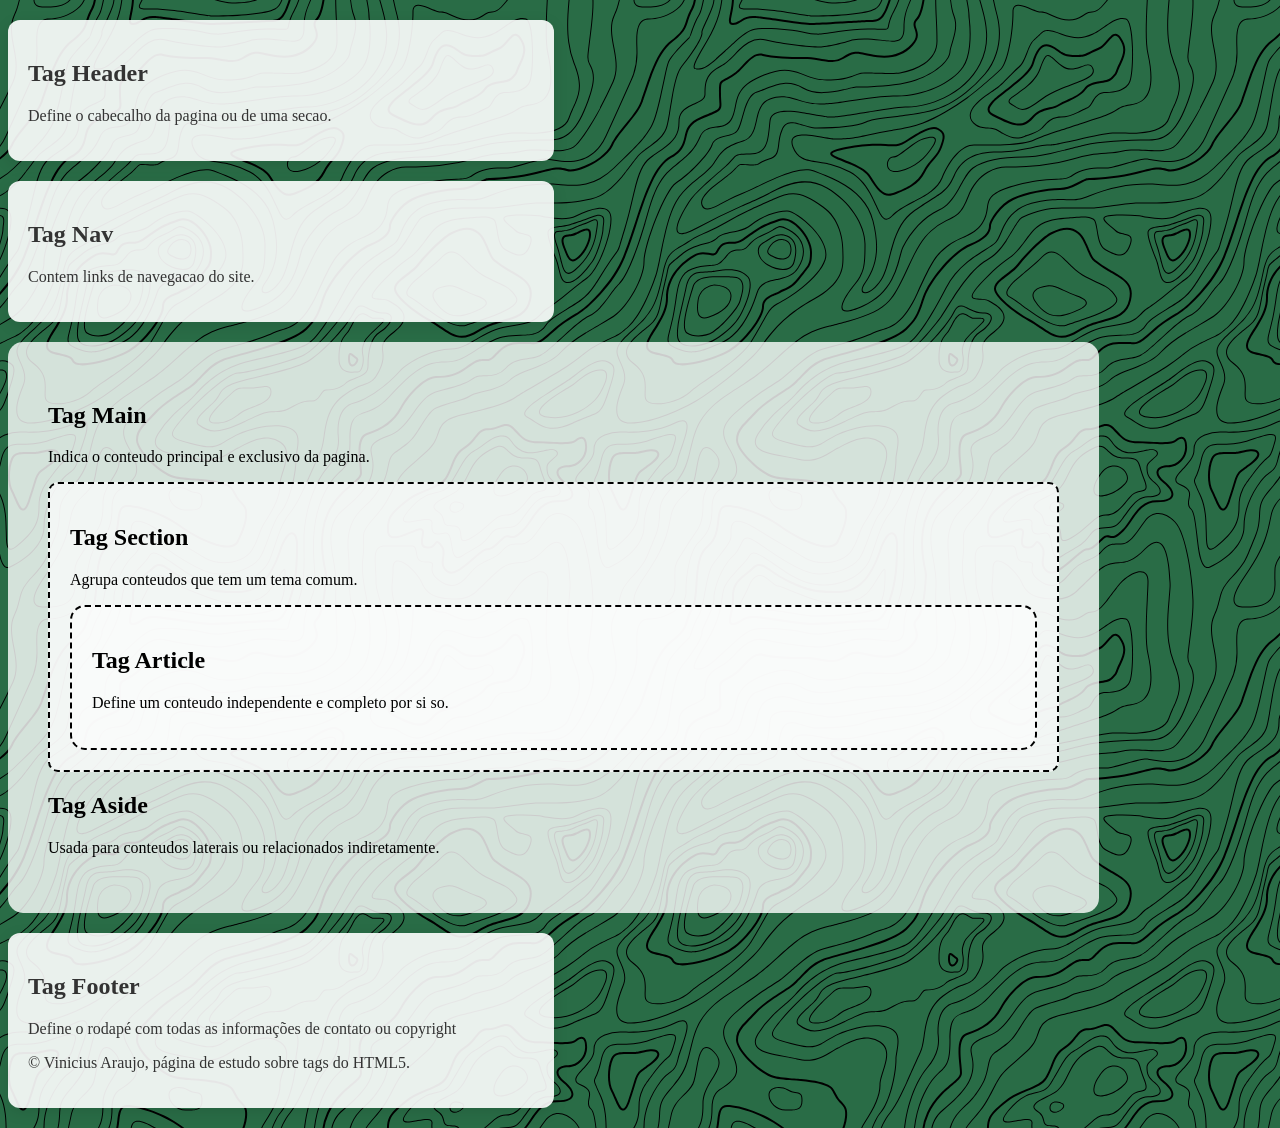
<file: Checkpoints/Checkpoint_1.html>
<!DOCTYPE html>
<html lang="en">
<head>
    <meta charset="UTF-8">
    <meta name="viewport" content="width=device-width, initial-scale=1.0">
    <title>Exemplo de Tags Semânticas</title>
    <link rel="stylesheet" href="Style/Checkpoint_1.css">
</head>
<body>
    
    <section class="Header">   
        <header>
        <h1>Tag Header</h1>
        <p>Define o cabecalho da pagina ou de uma secao.</p>
    </header>    
    </section>

    <section class="Nav">
        <nav>
        <h2>Tag Nav</h2>
        <p>Contem links de navegacao do site.</p>
    </nav>
    </section>
    
    <section class="Main">  

        <main>
            <h2>Tag Main</h2>
            <p>Indica o conteudo principal e exclusivo da pagina.</p>

            <section class="Section">
                <h2>Tag Section</h2>
                <p>Agrupa conteudos que tem um tema comum.</p>
              
                <article class="Article">
                    <h2>Tag Article</h2>
                    <p>Define um conteudo independente e completo por si so.</p>
                </article>

            </section>

            <aside class="Aside">
                <h2>Tag Aside</h2>
                <p>Usada para conteudos laterais ou relacionados indiretamente.</p>
            </aside>
        </main>
    </section>

    <section>
        <footer class="Footer">
            <h2>Tag Footer</h2>
            <p>Define o rodapé com todas as informações de contato ou copyright</p>
            <p>&copy; Vinicius Araujo, página de estudo sobre tags do HTML5.</p>
        </footer>
    </section>

</body>
</html>
</file>
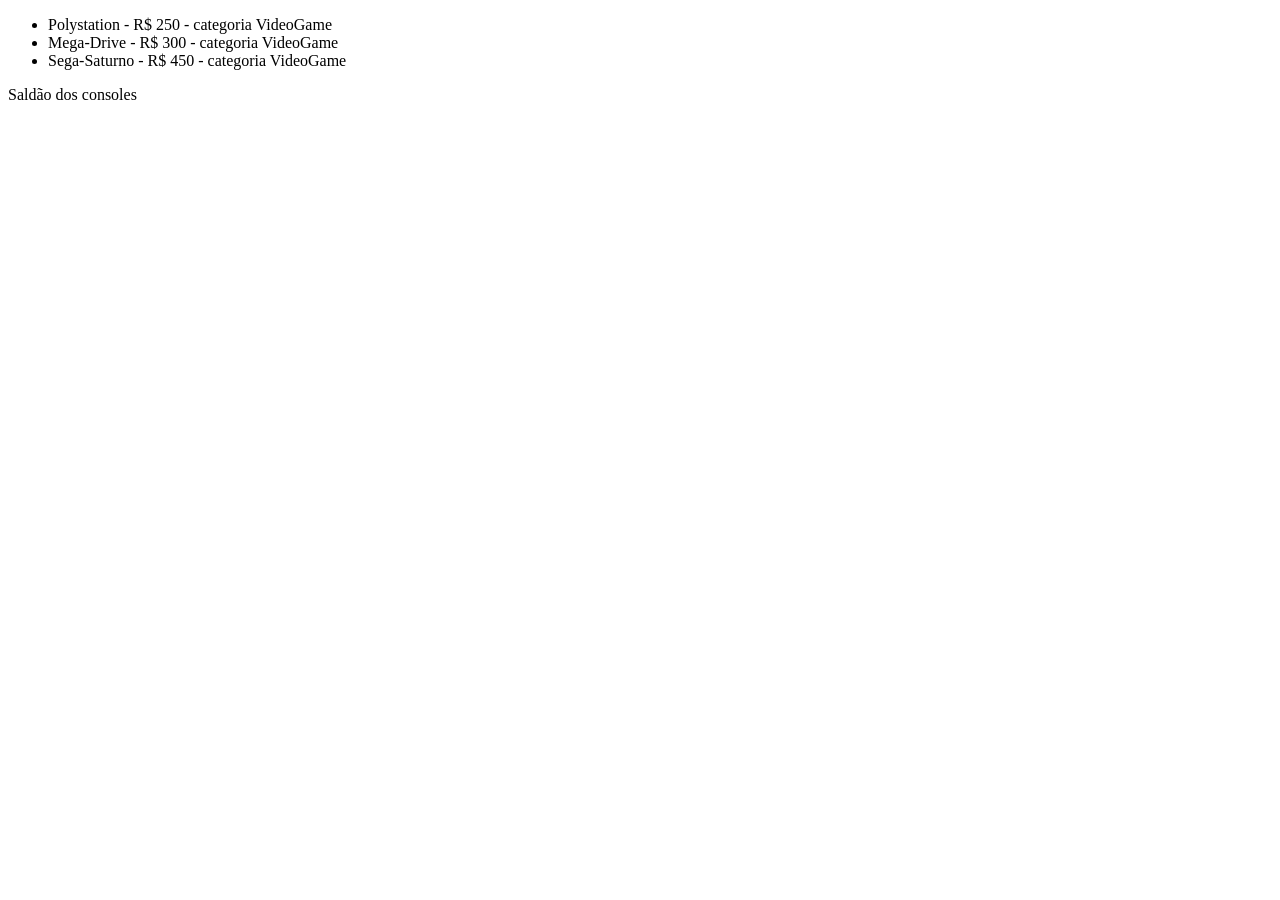
<file: 2 Semestre/Aula 2/home.html>
<!DOCTYPE html>
<html lang="pt-br">
<head>
    <meta charset="UTF-8">
    <meta name="viewport" content="width=device-width, initial-scale=1.0">
    <title>Document</title>
</head>
<body>
    <div class="container"></div>

    <ul class="lista-produtos" id="colecao_produto">
    </ul>

</body>

<footer>

</footer>

<script src="colecao_produtos.js"> </script>
</html>
</file>
<file: Checkpoints/Style/Checkpoint_1.css>
body {
    background-color: rgb(41, 108, 70);
    background-image: url('topography.svg');
    background-repeat: repeat;
}

.Header {
    background-color: rgba(255, 255, 255, 0.9);
    border-radius: 12px;
    padding: 20px;
    margin: 20px 0;
    max-width: 40%;
    box-shadow: 0 4px 15px rgba(0, 0, 0, 0.1);
    color: #333;
}

.Nav {
    background-color: rgba(255, 255, 255, 0.9);
    border-radius: 12px;
    padding: 20px; /* � o espa�o dentro do preenchimento da box */
    margin: 20px 0; /* A propriedade margin ela s� aceita valores de n�mericos(px), % ou rem(0). */
    max-width: 40%;
    box-shadow: 0 4px 15px rgba(0, 0, 0, 0.1); /* Esse 0.1 aqui ele serve para dar esse efeito de transpar�ncia na box */
    color: #333;
}

.Main {
    background-color: rgba(255, 255, 255, 0.8);
    padding: 40px; 
    margin: 20px 0;
    max-width: 80%;
    border-radius: 15px; 
}

.Section {
    background-color: rgba(255, 255, 255, 0.7);
    border: 2px dashed #000;
    padding: 20px;
    border-radius: 10px;
}

.Article {
    background-color: rgba(255, 255, 255, 0.5);
    border: 2px dashed #000;
    padding: 20px;
    border-radius: 15px;
}

.Footer {
    background-color: rgba(255, 255, 255, 0.9);
    border-radius: 12px;
    padding: 20px;
    margin: 20px 0; 
    max-width: 40%;
    box-shadow: 0 4px 15px rgba(0, 0, 0, 0.1);
    color: #333;
}
</file>
